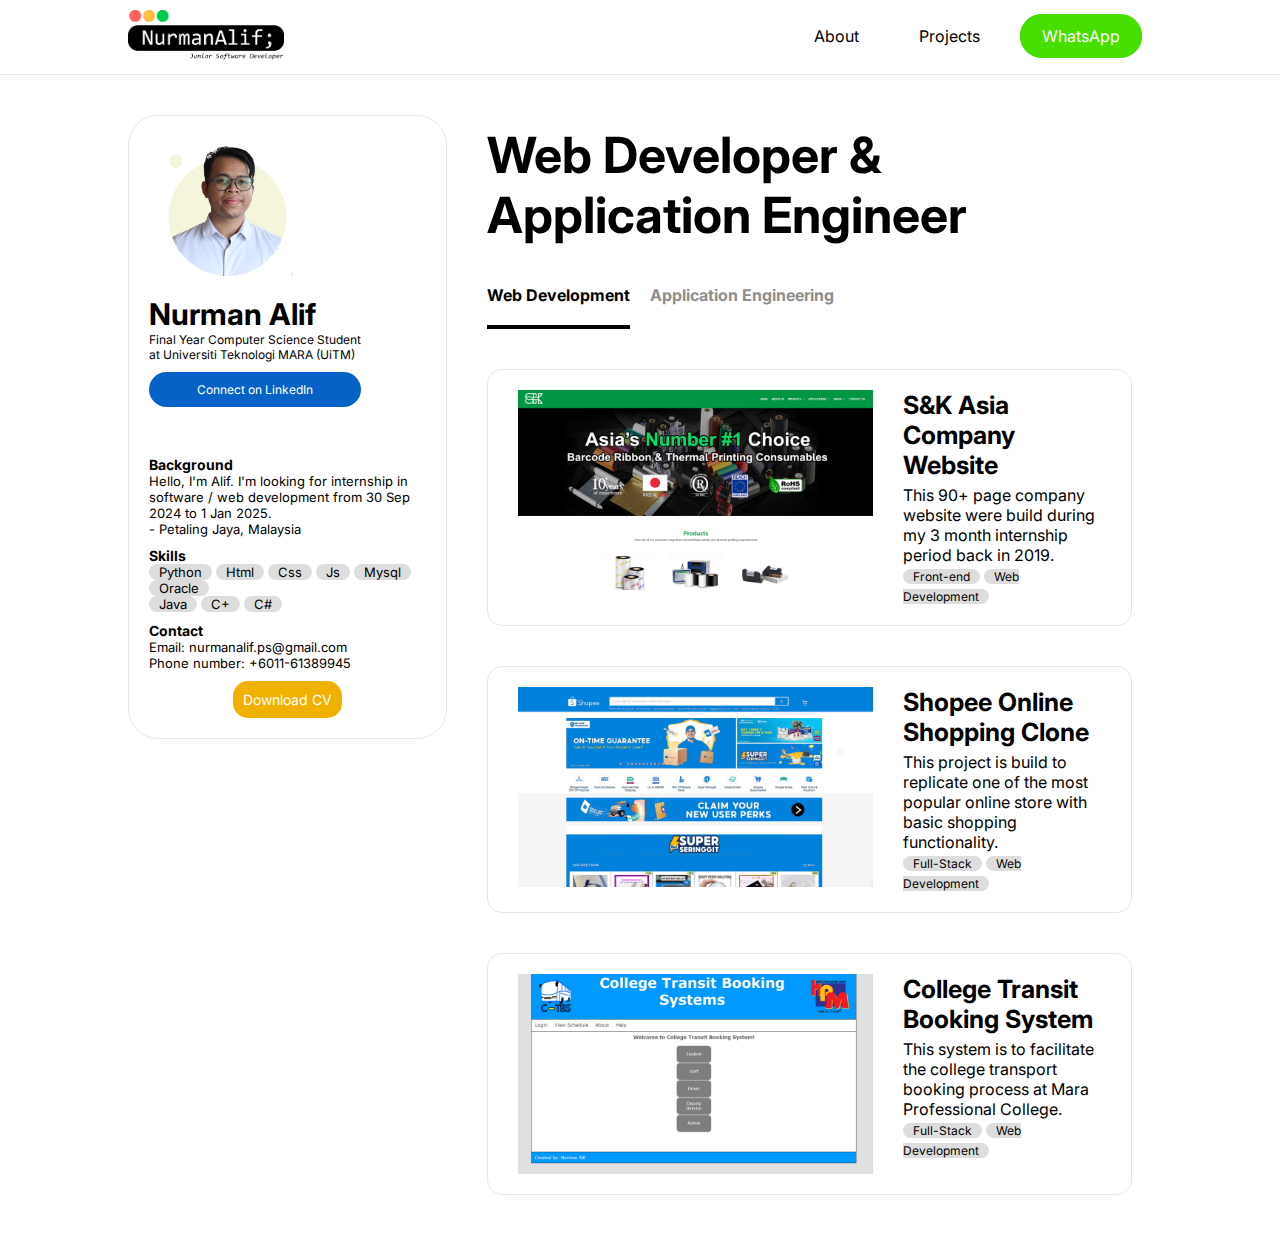
<file: index.html>
<!DOCTYPE html>
<html>

<head>
    <meta charset="UTF-8">
    <meta name="viewport" content="width=device-width, initial-scale=1.0">
    <title>Nurman Alif Portfolio</title>
    <link rel="icon" href="images/nurmanalif logo.png" type="image/icon type">
    <link rel="stylesheet" href="styles.css">
    <link rel="stylesheet" href="nav.css">
    <script src="https://code.jquery.com/jquery-1.10.2.js"></script>
    <link rel="preconnect" href="https://fonts.googleapis.com">
    <link rel="preconnect" href="https://fonts.gstatic.com" crossorigin>
    <link
        href="https://fonts.googleapis.com/css2?family=Poppins:ital,wght@0,100;0,200;0,300;0,400;0,500;0,600;0,700;0,800;0,900;1,100;1,200;1,300;1,400;1,500;1,600;1,700;1,800;1,900&display=swap"
        rel="stylesheet">

        <link rel="preconnect" href="https://fonts.googleapis.com">
<link rel="preconnect" href="https://fonts.gstatic.com" crossorigin>
<link href="https://fonts.googleapis.com/css2?family=Inter:wght@100..900&display=swap" rel="stylesheet">


    <link rel="stylesheet" href="https://cdn.jsdelivr.net/npm/swiper@11/swiper-bundle.min.css" />

    <script src="https://cdn.jsdelivr.net/npm/swiper@11/swiper-bundle.min.js"></script>



</head>
<body>
    <!--<div class="fix">
        <a aria-label="Chat on WhatsApp" href="https://wa.me/601161389945" target="_blank" > <img alt="Chat on WhatsApp" class="webws" src="images/WhatsAppButtonGreenSmall.png" /><img alt="Chat on WhatsApp" src="images/icon_small_ws.png" class="mobilews" /> </a> 
    </div>-->

    <div class="nav-bar-container">
        <div class="nav-bar" >  
            <a style="margin-right: auto;"><img src="images/nurmanalif logo.png" height="50px"></a>
            <a class="burger" onclick="openBurger()">=</a>
            <ul id="mobile-menu">
                <li><a class="nav-link" href="#sec1">About</a></li>
                <li><a class="nav-link" href="#sec3">Projects</a></li>
                <li><a class="nav-button" href="https://wa.me/601161389945" target="_blank">WhatsApp</a></li>
            </ul>
            
            
        </div>
    </div>

    <div class="hero-container">
        <div class="hero-bar">
            <div class="hero-card">
                <img src="images/hero3.png">
                <div class="personal">
                    <h1>Nurman Alif</h1>
                    <p>Final Year Computer Science Student </p>
                    <p>at Universiti Teknologi MARA (UiTM)</p>
                    <a class="linkedin" href="https://www.linkedin.com/in/nurmanalif/" target="_blank"><p>Connect on LinkedIn</p></a>
                </div>
                <div class="hero-tab">
                    <h1>Background</h1>
                    <p>Hello, I'm Alif. I'm looking for internship in software / web development from 30 Sep 2024 to 1 Jan 2025.</p>
                    <p>- Petaling Jaya, Malaysia</p>
                </div>
                <div class="hero-tab">
                    <h1>Skills</h1>
                    <p><span>Python</span> <span>Html</span> <span>Css</span> <span>Js</span> <span>Mysql</span> <span>Oracle</span></p>
                    <p><span>Java</span> <span>C+</span> <span>C#</span></p>
                </div>
                <div class="hero-tab">
                    <h1>Contact</h1>
                    <p>Email: nurmanalif.ps@gmail.com</p>
                    <p>Phone number: +6011-61389945</p>
                </div>
                <div class="hero-contact"><a href="docs/NurmanAlif_Resume.pdf">Download CV</a></div>
            </div>
            
            <div class="title">
                <h1>Web Developer & Application Engineer</h1>
                <div class="title-tab">
                    <div style="cursor: pointer;" onclick="openContentTab1()">
                        <p id="t1" class="tab-active">Web Development</p>
                    </div>
                    <div style="cursor: pointer;" onclick="openContentTab2()">
                        <p id="t2">Application Engineering</p>
                    </div>
                    
                </div>
                <div id="content-tab1">
                    <div class="content-card" style="cursor: pointer;" onclick="window.open('https://www.snkasia.com','_blank');">
                        <img src="images/thumbnail-project1.png">
                        <div class="content-card-details">
                            <h1>S&K Asia Company Website</h1>
                            <p>This 90+ page company website were build during my 3 month internship period back in 2019.<br></p>
                            <p><span>Front-end</span> <span>Web Development</span></p>
                        </div>
                    </div>
                    <div class="content-card" style="cursor: pointer;" onclick="window.location='#';">
                        <img src="images/thumbnail-project2.png">
                        <div class="content-card-details">
                            <h1>Shopee Online Shopping Clone</h1>
                            <p>This project is build to replicate one of the most popular online store with basic shopping functionality.</p>
                            <p><span>Full-Stack</span> <span>Web Development</span></p>
                        </div>
                    </div>
                    <div class="content-card" style="cursor: pointer;" onclick="window.location='#';">
                        <img src="images/thumbnail-project3.png">
                        <div class="content-card-details">
                            <h1>College Transit Booking System</h1>
                            <p>This system is to facilitate the college transport booking process at Mara Professional College.
                            </p>
                            <p><span>Full-Stack</span> <span>Web Development</span></p>
                        </div>
                    </div>
                    <!--<div class="content-card" style="cursor: pointer;" onclick="window.open('https://www.snkasia.com','_blank');">
                        <img src="images/thumbnail-project1.png">
                        <div class="content-card-details">
                            <h1>S&K Asia Company Website</h1>
                            <p>This 90+ page company website were build during my 3 month internship period back in 2019.<br></p>
                            <p><span>Front-end</span> <span>Web Development</span></p>
                        </div>
                    </div>
                    <div class="content-card" style="cursor: pointer;" onclick="window.location='#';">
                        <img src="images/thumbnail-project2.png">
                        <div class="content-card-details">
                            <h1>Shopee Online Shopping Clone</h1>
                            <p>This project is build to replicate one of the most popular online store with basic shopping functionality.</p>
                            <p><span>Full-Stack</span> <span>Web Development</span></p>
                        </div>
                    </div>
                    <div class="content-card" style="cursor: pointer;" onclick="window.location='#';">
                        <img src="images/thumbnail-project3.png">
                        <div class="content-card-details">
                            <h1>College Transit Booking System</h1>
                            <p>This system is to facilitate the college transport booking process at Mara Professional College.
                            </p>
                            <p><span>Full-Stack</span> <span>Web Development</span></p>
                        </div>
                    </div>-->
                </div>


                <div id="content-tab2">
                    <div class="content-card" style="cursor: pointer;" onclick="window.location='#';">
                        <img src="images/thumbnail-project4.png">
                        <div class="content-card-details">
                            <h1>Verbal Lie Detection Using Machine Learning</h1>
                            <p>This is my final year project utilize machine Learning
                                to predict deceptive/lying behaviour.
                            </p>
                            <p><span>Python</span> <span>Machine Learning</span></p>
                        </div>
                    </div>
                    <div class="content-card" style="cursor: pointer;" onclick="window.location='#';">
                        <img src="images/thumbnail-project5.png">
                        <div class="content-card-details">
                            <h1>AI Shoe Recommendation System</h1>
                            <p>This system takes shoe images as input and recommends the similar pair of shoes
                                from the database.
                            </p>
                            <p><span>Python</span> <span>Machine Learning</span></p>
                        </div>
                        
                    </div>
                    <div class="content-card" style="cursor: pointer;" onclick="window.location='#';">
                        <img src="images/thumbnail-project6.png">
                        <div class="content-card-details">
                            <h1>Vehicle Image Classifier</h1>
                            <p>This system takes vehicle images as input and predicts the type of vehicle
                                based on trained classifier.
                            </p>
                            <p><span>Python</span> <span>Machine Learning</span></p>
                        </div>
                    </div>
                </div>
                
            </div>
            <!--<img src="images/hero3.png">-->
    
        </div>
    </div>


</body>
<script>

    var item = document.getElementById('item1');
    function popup(x,y,z,a){
        var card = document.getElementById(x);
        var open = document.getElementById(y);
        var close = document.getElementById(z);
        var content = document.getElementById(a);
        card.style.transition="transform 1s 0s, height 1s .5s, width 1s 0s";
        //card.style.transform="translate(0px,-300px)";
        card.style.width="1600px";
        card.style.height="500px";
        
        open.style.display="none";
        close.style.display="block";

        setTimeout(function(){
            content.style.display="block";
        }, 1200);
        
        
    }
    function popup2(x,y,z,a){
        var card = document.getElementById(x);
        var open = document.getElementById(y);
        var close = document.getElementById(z);
        var content = document.getElementById(a);
        card.style.transition="transform 1s 0s, height 1s .5s, width 1s 0s";
        //card.style.transform="translate(0px, 0px)";
        card.style.width="1000px";
        card.style.height="100px";
        content.style.display="none";
        
        setTimeout(function(){
            open.style.display="block";
            close.style.display="none";
        }, 1200);
        
        
    }

    const menu = document.getElementById("mobile-menu");
    var mobileView = window.matchMedia("(min-width: 600px)")

    // Call listener function at run time
    myFunction(mobileView);

    // Attach listener function on state changes
    mobileView.addEventListener("change", function() {
        myFunction(mobileView);
    });


    function myFunction(x) {
        if (mobileView.matches) { // If media query matches
            menu.style.display = "flex";
        } else {
            menu.style.display = "none";
        }
    }


    function openBurger(){
        
        if (menu.style.display == "none"){
            menu.style.display = "flex";
        }
        else {
            menu.style.display = "none";
        }
    }

    const observer = new IntersectionObserver((entries)=>{
        entries.forEach((entry) => {
            console.log(entry)
            if(entry.isIntersecting){
                entry.target.classList.add('show');
                
            } else {
                entry.target.classList.remove('show');
                
            }



        });



    });

    const hiddenElements = document.querySelectorAll('.hidden');
    hiddenElements.forEach((el)=>observer.observe(el));


    














    $(function() {
  $('#hov').hover(function() {
    $('#bg').css('background-image', 'linear-gradient(62deg, #8EC5FC 0%, #E0C3FC 100%)');
  }, function() {
    // on mouseout, reset the background colour
    $('#bg').css('background-image', '');
  });
});
$(function() {
  $('#hov2').hover(function() {
    $('#bg').css('background-image', 'linear-gradient(43deg, #4158D0 0%, #C850C0 46%, #FFCC70 100%)');
  }, function() {
    // on mouseout, reset the background colour
    $('#bg').css('background-image', '');
  });
});
$(function() {
  $('#hov3').hover(function() {
    $('#bg').css('background-image', 'linear-gradient(160deg, #0093E9 0%, #80D0C7 100%)');
  }, function() {
    // on mouseout, reset the background colour
    $('#bg').css('background-image', '');
  });
});
$(function() {
  $('#hov4').hover(function() {
    $('#bg').css('background-image', 'linear-gradient(0deg, #08AEEA 0%, #2AF598 100%)');
  }, function() {
    // on mouseout, reset the background colour
    $('#bg').css('background-image', '');
  });
});
$(function() {
  $('#hov5').hover(function() {
    $('#bg').css('background-image', 'linear-gradient(225deg, #FF3CAC 0%, #784BA0 50%, #2B86C5 100%)');
  }, function() {
    // on mouseout, reset the background colour
    $('#bg').css('background-image', '');
  });
});
$(function() {
  $('#hov6').hover(function() {
    $('#bg').css('background-image', 'linear-gradient(132deg, #F4D03F 0%, #16A085 100%)');
  }, function() {
    // on mouseout, reset the background colour
    $('#bg').css('background-image', '');
  });
});
$(function() {
  $('#hov7').hover(function() {
    $('#bg').css('background-image', 'linear-gradient(90deg, #FF9A8B 0%, #FF6A88 55%, #FF99AC 100%)');
  }, function() {
    // on mouseout, reset the background colour
    $('#bg').css('background-image', '');
  });
});
$(function() {
  $('#hov8').hover(function() {
    $('#bg').css('background-image', 'linear-gradient(180deg, #52ACFF 25%, #FFE32C 100%)');
  }, function() {
    // on mouseout, reset the background colour
    $('#bg').css('background-image', '');
  });
});
$(function() {
  $('#hov9').hover(function() {
    $('#bg').css('background-image', 'linear-gradient(45deg, #FA8BFF 0%, #2BD2FF 52%, #2BFF88 90%)');
  }, function() {
    // on mouseout, reset the background colour
    $('#bg').css('background-image', '');
  });
});


    $(function () {
        $("#nav-placeholder").load("nav.html");
    });

    var swiper = new Swiper(".swiper", {
        effect: "coverflow",
        grabCursor: true,
        centeredSlides: true,
        slidesPerView: "auto",
        coverflowEffect: {
            rotate: 0,
            stretch: 0,
            depth: 0,
            modifier: 0,
            slideShadows: false
        },
        spaceBetween: 60,
        loop: true,
        autoplay: {
            delay: 0, // No delay between transitions
            disableOnInteraction: false,
        },
        speed: 3000, // Adjust the speed for continuous scrolling
        pagination: {
            el: ".swiper-pagination",
            clickable: true
        }
    });
    // CSS to make the transition linear
    const swiperStyles = document.createElement('style');
    swiperStyles.innerHTML = `
  .swiper-wrapper {
    transition-timing-function: linear !important;
  }
`;
    document.head.appendChild(swiperStyles);


    var contenttab1 = document.getElementById("content-tab1");
    var contenttab2 = document.getElementById("content-tab2");
    var t1 = document.getElementById("t1");
    var t2 = document.getElementById("t2");

    function openContentTab1() {
        t1.classList.add("tab-active");
        t2.classList.remove("tab-active");
        contenttab2.style.opacity = 0;
        contenttab2.style.display = "none";

        contenttab1.style.display = "block";
        setTimeout(function () {
            contenttab1.style.opacity = 1;
        }, 50);

    }
    function openContentTab2() {
        t2.classList.add("tab-active");
        t1.classList.remove("tab-active");
        contenttab1.style.opacity = 0;
        contenttab1.style.display = "none";

        contenttab2.style.display = "block";
        setTimeout(function () {
            contenttab2.style.opacity = 1;
        }, 50);


    }

</script>

</html>
</file>
<file: styles.css>
html{
    margin:0px;
    padding: 0px;
    /*font-family: Poppins;*/
    font-family: Inter;
    scroll-behavior: smooth;
}
body{
    margin: 0px;
    padding: 0px;
}
.snap-section {
    scroll-snap-align: start;
}
h1, h2, p{
    margin: 0;
}

.fix{
    position: fixed;
    z-index: 100;
    right: 30px;
    bottom: 30px;
    
}
.fix img{
    height: 40px;
    src: url(images/icon_small_ws.png);
}
.mobilews{
    display: none;
}

.hero-container{
    width: 100%;
    padding-block: 40px;
    background-color: white;
    /*background-color: #eeeeee;
    background: url('images/background-blue.png');
    background-size: contain;
    background-repeat: no-repeat;*/
    
}
.hero-bar{
    margin-inline: auto;
    width: 80%;
    display: flex;
    flex-direction: row;
    padding-inline: 40px;
    gap:20px;
    
}
.hero-card{
    display: flex;
    flex-direction: row;
    flex-wrap: wrap;
    align-content: start;
    width: 30%;
    height: fit-content;
    background-color: white;
    border-radius: 30px;
    /*box-shadow: 0px 0px 5px rgb(194, 194, 194);*/
    border: solid 1px #e5e7eb;
    padding: 20px;
    gap:10px;
}
.hero-card img{
    height: 150px;
}
.hero-card h1{
    font-size: 30px;
}
.personal{
    display: flex;
    flex-direction: column;
    height: 150px;
}
.personal p{
    font-size: 12px;
    margin-block: 0px;
}
.linkedin{
    background-color: #0762C8;
    margin-top: 10px !important;
    border-radius: 30px;
    padding-block: 10px;
    width: 100%;
    text-align: center;
    
}
.linkedin{
    text-decoration: none;
    color: white;
}
.hero-tab h1{
    font-size: 14px;
}
.hero-tab p{
    font-size: 13px;
    flex-wrap: wrap;
}
.hero-tab span{
    background-color: rgb(221, 221, 221);
    padding-inline: 10px;
    border-radius: 20px;
}
.hero-contact{
    background-color: rgb(241, 177, 0);
    font-size: 14px;
    border-radius: 15px;
    padding: 10px;
    margin: auto;
    align-content: center;
    color: white;
}
.hero-contact a{
    text-decoration: none;
    color: white;
}



.title{
    width: 70%;
    padding-block: 10px;
    padding-inline: 20px;
}
.title h1{
    font-size: 50px;
    margin-bottom: 20px;
}
.title-tab{
    display: flex;
    flex-direction: row;
    gap: 20px;
    border-bottom: solid 4px white;
}
.title-tab p{
    color: rgb(143, 143, 143);
    border-bottom: solid 4px white;
    padding-block: 20px;
    margin-bottom: -4px;
    font-weight: bold;
}
.tab-active{
    border-bottom: solid 4px black !important;
    color: black !important;
}
#content-tab1{
    display: block;
    transition: all 1s 0s;
}
#content-tab2{
    display: none;
    transition: all 1s 0s;
    opacity: 0;
}


.content-card{
    margin-top: 40px;
    padding-block: 20px;
    padding-inline: 30px;
    background-color: white;
    width: auto;
    height:auto;
    border-radius: 15px;
    border: solid 1.5px #e5e7eb;
    /*box-shadow: 0px 0px 5px rgb(194, 194, 194);*/
    display: flex;
    flex-direction: row;
    gap: 30px;
}
.content-card img{
    height: 200px;
    
}
.content-card-details{
    display: flex;
    flex-direction: column;
}
.content-card-details h1{
    font-size: 25px;
    margin-bottom: 5px;
}
.content-card-details span{
    font-size: 12px;
    background-color: rgb(221, 221, 221);
    padding-inline: 10px;
    border-radius: 20px;
}


@media only screen and (max-width: 1200px) {
    .hero-bar{
        flex-wrap: wrap;
    }
    .hero-card{
        width: 100%;
    }
    .title{
        width: 100%;
    }
    .title h1{
        font-size: 30px;
    }
    .content-card-details h1{
        font-size: 20px;
    }
    .content-card-details p{
        font-size: 14px;
    }
}



@media only screen and (max-width: 900px) {
    .content-card{
        flex-wrap: wrap;
        justify-content: center;
    }
    .content-card img{
        height: 200px;
    }
    
}
@media only screen and (max-width: 400px) {
    .personal h1{
        font-size: 14px;
    }
    .content-card img{
        height: 100px;
    }
    .title h1{
        font-size: 20px;
    }
    .title p{
        font-size: 14px;
    }
    .content-card-details h1{
        font-size: 14px;
    }
    .content-card-details p{
        font-size: 12px;
    }
    
}
</file>
<file: nav.css>
.nav-bar-container{
    width: 100%;
    padding-block: 10px;
    background-color: white;
    border-bottom: solid 1px #e5e7eb;
    
    
}
.nav-bar{
    margin-inline: auto;
    width: 80%;
    display: flex;
    flex-direction: row;
    padding-inline: 40px;
    
}
.nav-bar ul{
    color: black;
    list-style: none;
    display: flex;
    flex-direction: row;
}
.nav-link{
    color: black;
    text-decoration: none;
    padding-inline: 20px;
    padding-block: 10px;
    border-radius: 30px;
    margin-inline: 10px;
}
.nav-link:hover{
    color: white;
    background-color: black;
}
.nav-button{
    color: white;
    background-color: rgb(70, 223, 0);
    text-decoration: none;
    margin-inline: 10px;
    padding-inline: 20px;
    padding-block: 10px;
    border-radius: 30px;
    border: solid 2px rgb(70, 223, 0);
}
.nav-button:hover{
    color: black;
    background-color: white;
    text-decoration: none;
    margin-inline: 10px;
    padding-inline: 20px;
    padding-block: 10px;
    border-radius: 30px;
    border: solid 2px black;
}
.burger{
    display: none;
    color: black;
    font-size: 40px;
}

@media only screen and (max-width: 900px) {
    
}


@media only screen and (max-width: 600px) {
    .nav-bar{
        flex-wrap: wrap;
        justify-content: space-between;
        gap: 20px;
    }
    .burger{
        display: block;
        font-size: 30px;
    }
    .nav-bar ul{
        flex-direction: column;
        gap:20px;
        width: 100%;
        text-align: right;
        display: none;
    
    }
    
  }
</file>
